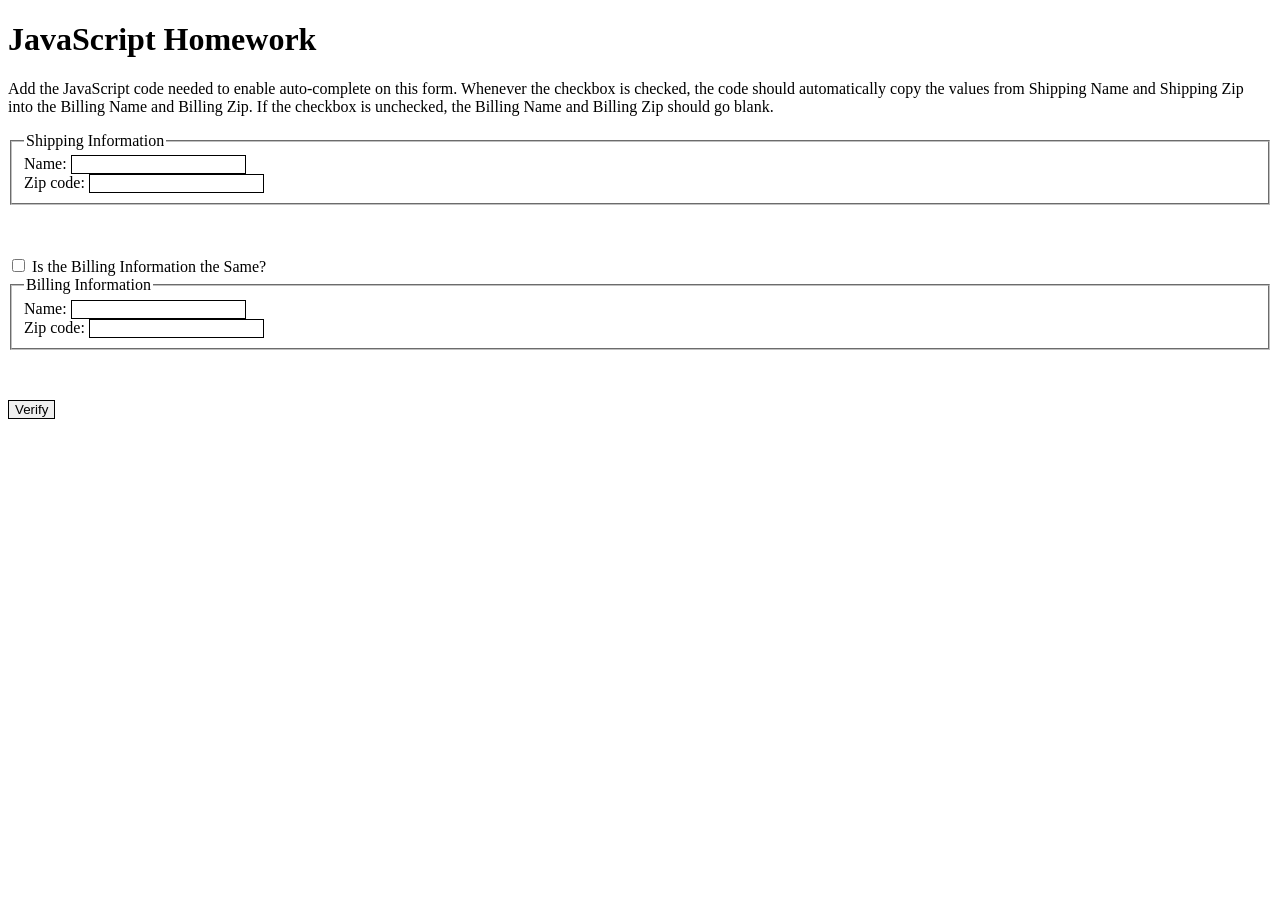
<file: javascript/week4/index.html>
<!DOCTYPE html>
<html lang="en" >
<head>
  <meta charset="UTF-8">
  <title>CodePen - JS-Form Homework</title>
  <link rel="stylesheet" href="./style.css">

</head>
<body>
<!-- partial:index.partial.html -->
<h1>JavaScript Homework</h1>
	<p>Add the JavaScript code needed to enable auto-complete on this form.  Whenever the checkbox is checked, the code should automatically copy the values from Shipping Name and Shipping Zip into the Billing Name and Billing Zip.  If the checkbox is unchecked, the Billing Name and Billing Zip should go blank.</p>

<form>
		<fieldset>
			<legend>Shipping Information</legend>
			<label for ="shippingName">Name:</label>
			<input type = "text" name = "shipName" id = "shippingName" required><br/>
			<label for = "shippingZip">Zip code:</label>
			<input type = "text" name = "shipZip" id = "shippingZip" pattern = "[0-9]{5}" required><br/>
		</fieldset>
		<input type="checkbox" id="same" name="same" onchange= "billingFunction()" />
		<label for = "same">Is the Billing Information the Same?</label>
				
		<fieldset> 
			<legend>Billing Information</legend>
			<label for ="billingName">Name:</label>
			<input type = "text" name = "billName" id = "billingName" required><br/>
			<label for = "billingZip">Zip code:</label>
			<input type = "text" name = "billZip" id = "billingZip" pattern = "[0-9]{5}" required><br/>
		</fieldset>
			<input type = "submit" value = "Verify"/>
		</form>
<!-- partial -->
  <script  src="./script.js"></script>

</body>
</html>
</file>
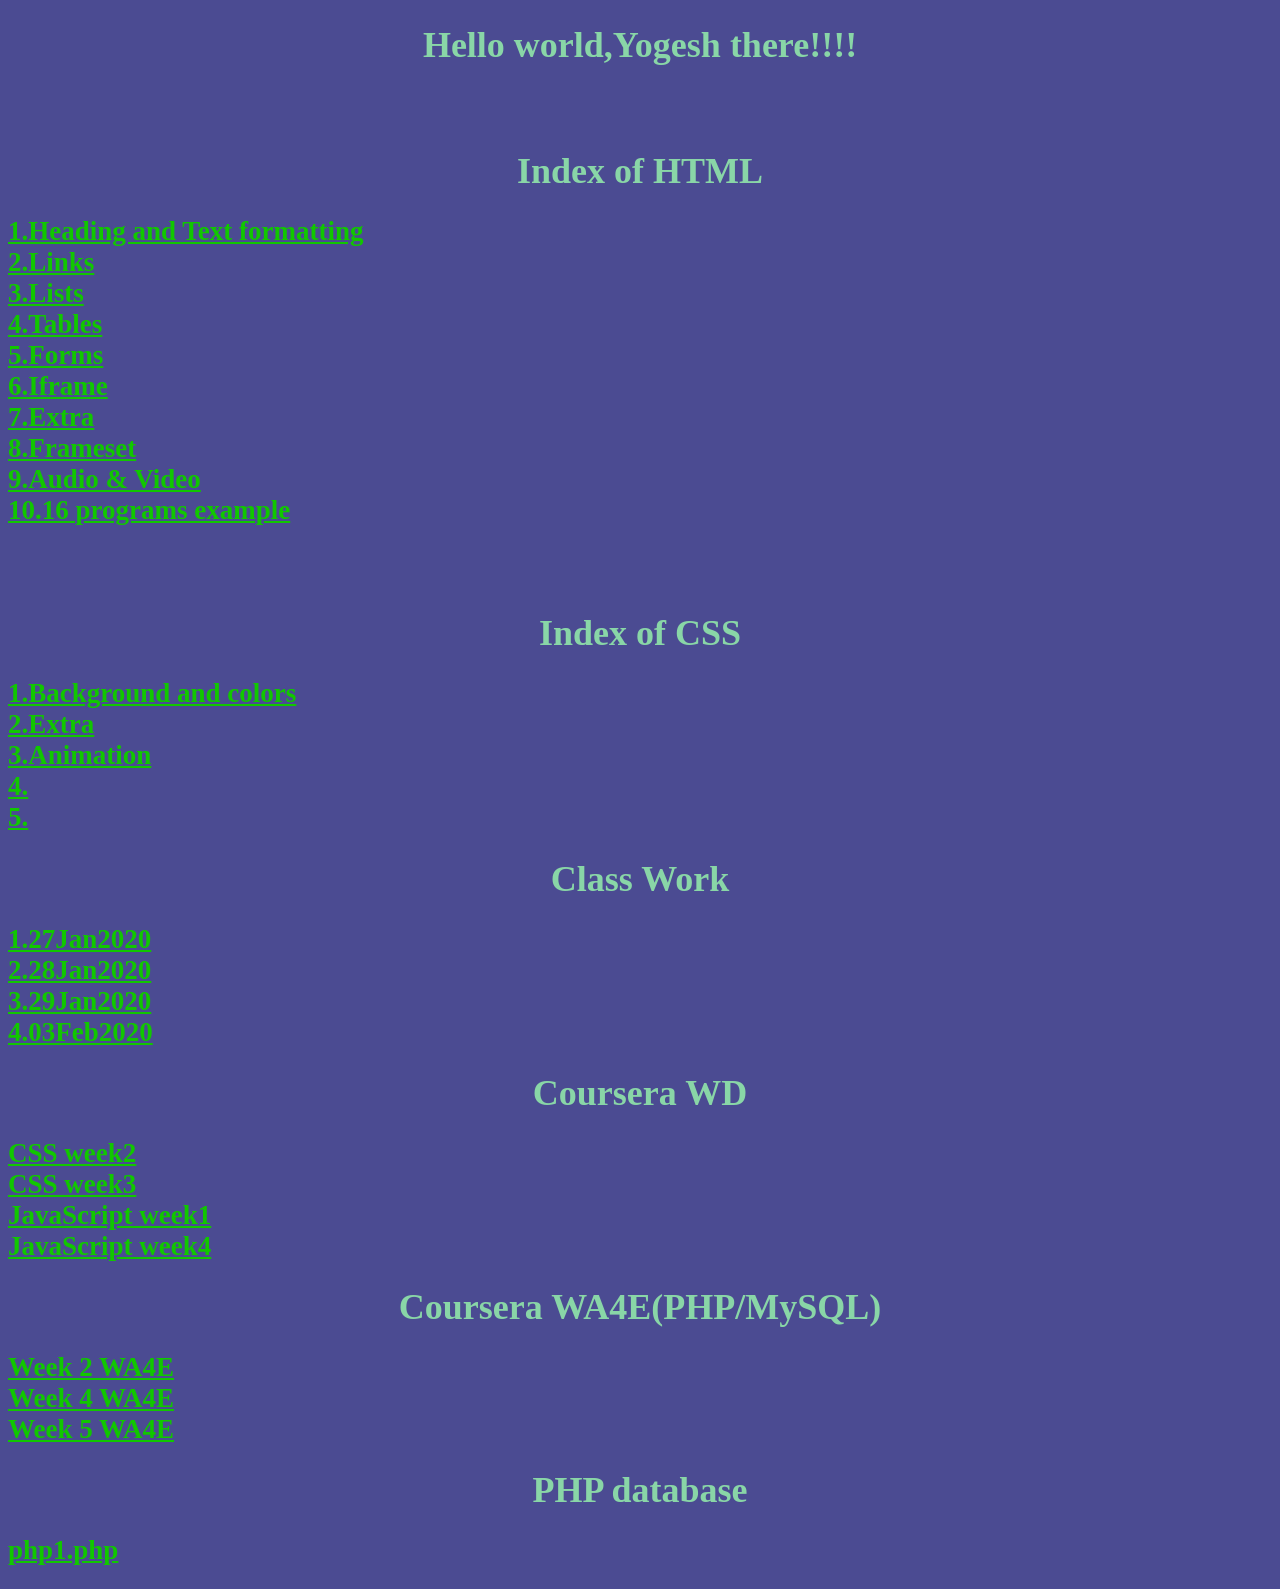
<file: index1.html>
<!DOCTYPE html>
<html xml:lang="en">
    <head>
        <title>This is first page</title>
        <link rel="stylesheet" href="./Style/index.css">
        <link rel="icon" type="image/ico" href="./Image/logo.png" />
    </head>
    <body>
            <h1 title="Made by Yogesh">Hello  world,Yogesh there!!!!<br><br><br> Index of HTML</h1>
            <h2>
                <a href="./Page/page1.html" target="_blank">1.Heading and Text formatting</a> <br>               
                <a href="./Page/page2.html" target="_blank">2.Links</a><br>
                <a href="./Page/page3.html" target="_blank">3.Lists</a><br>
                <a href="./Page/page4.html" target="_blank">4.Tables</a><br>
                <a href="./Page/page5.html" target="_blank">5.Forms</a><br>
                <a href="./Page/page6.html" target="_blank">6.Iframe</a><br>
                <a href="./Page/page7.html" target="_blank">7.Extra</a><br>
                <a href="./Page/page8.html" target="_blank">8.Frameset</a><br>
                <a href="./Page/page9.html" target="_blank">9.Audio & Video</a><br>
                <a href="./Page/page13.html" target="_blank">10.16 programs example</a><br><br><br>
			</h2>
            <h1>Index of CSS</h1>
            <h2>
				<a href="./Page/page10.html" target="_blank">1.Background and colors</a> <br>               
                <a href="./Page/page11.html" target="_blank">2.Extra</a><br>
                <a href="./Page/page12.html" target="_blank">3.Animation</a><br>
                <a href="./Page/page.html" target="_blank">4.</a><br>
                <a href="./Page/page.html" target="_blank">5.</a><br>
                
            </h2>
			<h1 id="classwork">Class Work</h1>
			<h2>
				<a href="./Page/cw1.html" target="_blank">1.27Jan2020</a> <br>
                <a href="./Page/cw2.html" target="_blank">2.28Jan2020</a> <br>
                <a href="./Page/cw3.html" target="_blank">3.29Jan2020</a> <br>
                <a href="./Page/cw4.html" target="_blank">4.03Feb2020</a> <br>
			</h2>
			<h1 id="WDcoursera">Coursera WD</h1>
			<h2>
			  <a href="./assignment-1/index.html" target="_blank">CSS week2</a><br/>
			  <a href="./assignment-1/page31.html" target="_blank">CSS week3</a><br/>
			  <a href="./javascript/index.html" target="_blank">JavaScript week1</a><br/>
			  <a href="./javascript/week4/index.html" target="_blank">JavaScript week4</a><br/>
			</h2>
			<h1 id="WA4E">Coursera WA4E(PHP/MySQL)</h1>
			<h2>
			  <a href="./wa4e/index.php" target="_blank">Week 2 WA4E</a><br/>
			  <a href="./wa4e/week4code/index.php" target="_blank">Week 4 WA4E</a><br/>
			  <a href="./wa4e.week5code/index.php" target="_blank">Week 5 WA4E</a><br/>
			</h2>
			
			
			
			
            <h1 id="php">PHP database</h1>
			<h2>
			  <a href="./Page/php1.php" target="_blank">php1.php</a><br/>
			  
			  
			</h2>
    </body>
</html>
</file>
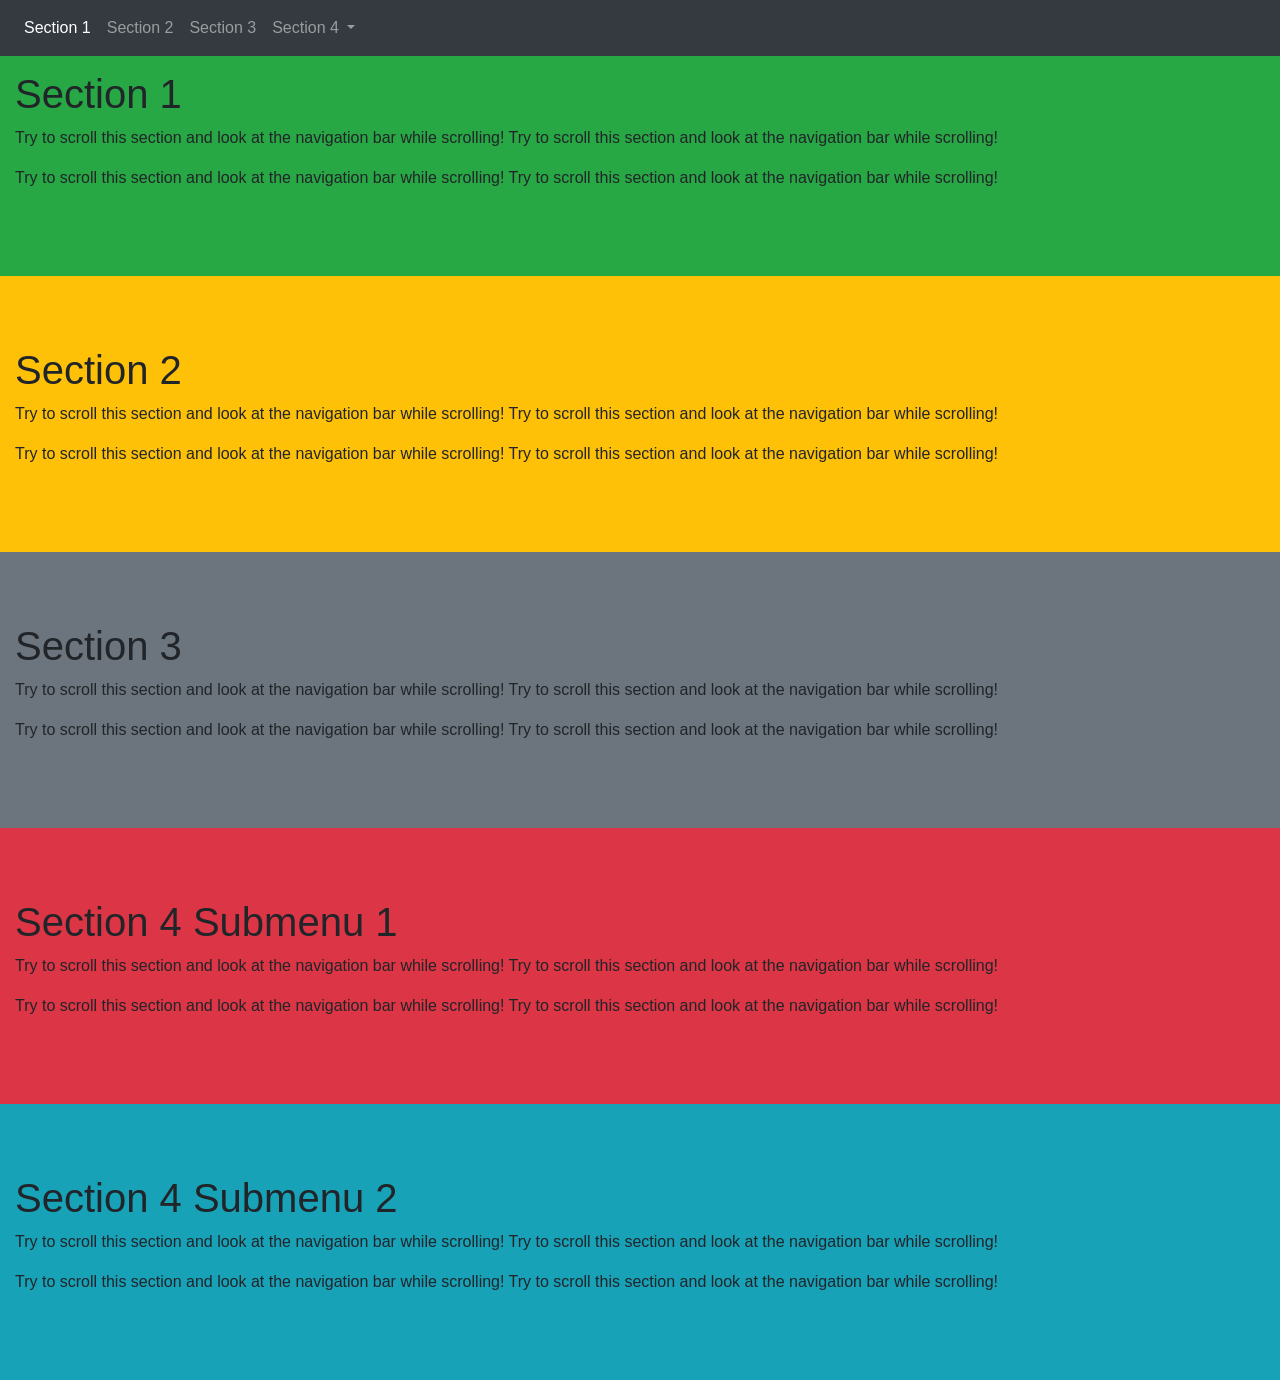
<file: temp.html>
<!DOCTYPE html>
<html lang="en">
<head>
  <title>Bootstrap Example</title>
  <meta charset="utf-8">
  <meta name="viewport" content="width=device-width, initial-scale=1">
  <link rel="stylesheet" href="https://maxcdn.bootstrapcdn.com/bootstrap/4.5.0/css/bootstrap.min.css">
  <script src="https://ajax.googleapis.com/ajax/libs/jquery/3.5.1/jquery.min.js"></script>
  <script src="https://cdnjs.cloudflare.com/ajax/libs/popper.js/1.16.0/umd/popper.min.js"></script>
  <script src="https://maxcdn.bootstrapcdn.com/bootstrap/4.5.0/js/bootstrap.min.js"></script>
  <style>
  body {
    position: relative; 
  }
  </style>
</head>
<body data-spy="scroll" data-target=".navbar" data-offset="50">

<nav class="navbar navbar-expand-sm bg-dark navbar-dark fixed-top">  
  <ul class="navbar-nav">
    <li class="nav-item">
      <a class="nav-link" href="#section1">Section 1</a>
    </li>
    <li class="nav-item">
      <a class="nav-link" href="#section2">Section 2</a>
    </li>
    <li class="nav-item">
      <a class="nav-link" href="#section3">Section 3</a>
    </li>
    <li class="nav-item dropdown">
      <a class="nav-link dropdown-toggle" href="#" id="navbardrop" data-toggle="dropdown">
        Section 4
      </a>
      <div class="dropdown-menu">
        <a class="dropdown-item" href="#section41">Link 1</a>
        <a class="dropdown-item" href="#section42">Link 2</a>
      </div>
    </li>
  </ul>
</nav>

<div id="section1" class="container-fluid bg-success" style="padding-top:70px;padding-bottom:70px">
  <h1>Section 1</h1>
  <p>Try to scroll this section and look at the navigation bar while scrolling! Try to scroll this section and look at the navigation bar while scrolling!</p>
  <p>Try to scroll this section and look at the navigation bar while scrolling! Try to scroll this section and look at the navigation bar while scrolling!</p>
</div>
<div id="section2" class="container-fluid bg-warning" style="padding-top:70px;padding-bottom:70px">
  <h1>Section 2</h1>
  <p>Try to scroll this section and look at the navigation bar while scrolling! Try to scroll this section and look at the navigation bar while scrolling!</p>
  <p>Try to scroll this section and look at the navigation bar while scrolling! Try to scroll this section and look at the navigation bar while scrolling!</p>
</div>
<div id="section3" class="container-fluid bg-secondary" style="padding-top:70px;padding-bottom:70px">
  <h1>Section 3</h1>
  <p>Try to scroll this section and look at the navigation bar while scrolling! Try to scroll this section and look at the navigation bar while scrolling!</p>
  <p>Try to scroll this section and look at the navigation bar while scrolling! Try to scroll this section and look at the navigation bar while scrolling!</p>
</div>
<div id="section41" class="container-fluid bg-danger" style="padding-top:70px;padding-bottom:70px">
  <h1>Section 4 Submenu 1</h1>
  <p>Try to scroll this section and look at the navigation bar while scrolling! Try to scroll this section and look at the navigation bar while scrolling!</p>
  <p>Try to scroll this section and look at the navigation bar while scrolling! Try to scroll this section and look at the navigation bar while scrolling!</p>
</div>
<div id="section42" class="container-fluid bg-info" style="padding-top:70px;padding-bottom:70px">
  <h1>Section 4 Submenu 2</h1>
  <p>Try to scroll this section and look at the navigation bar while scrolling! Try to scroll this section and look at the navigation bar while scrolling!</p>
  <p>Try to scroll this section and look at the navigation bar while scrolling! Try to scroll this section and look at the navigation bar while scrolling!</p>
</div>

</body>
</html>
</file>
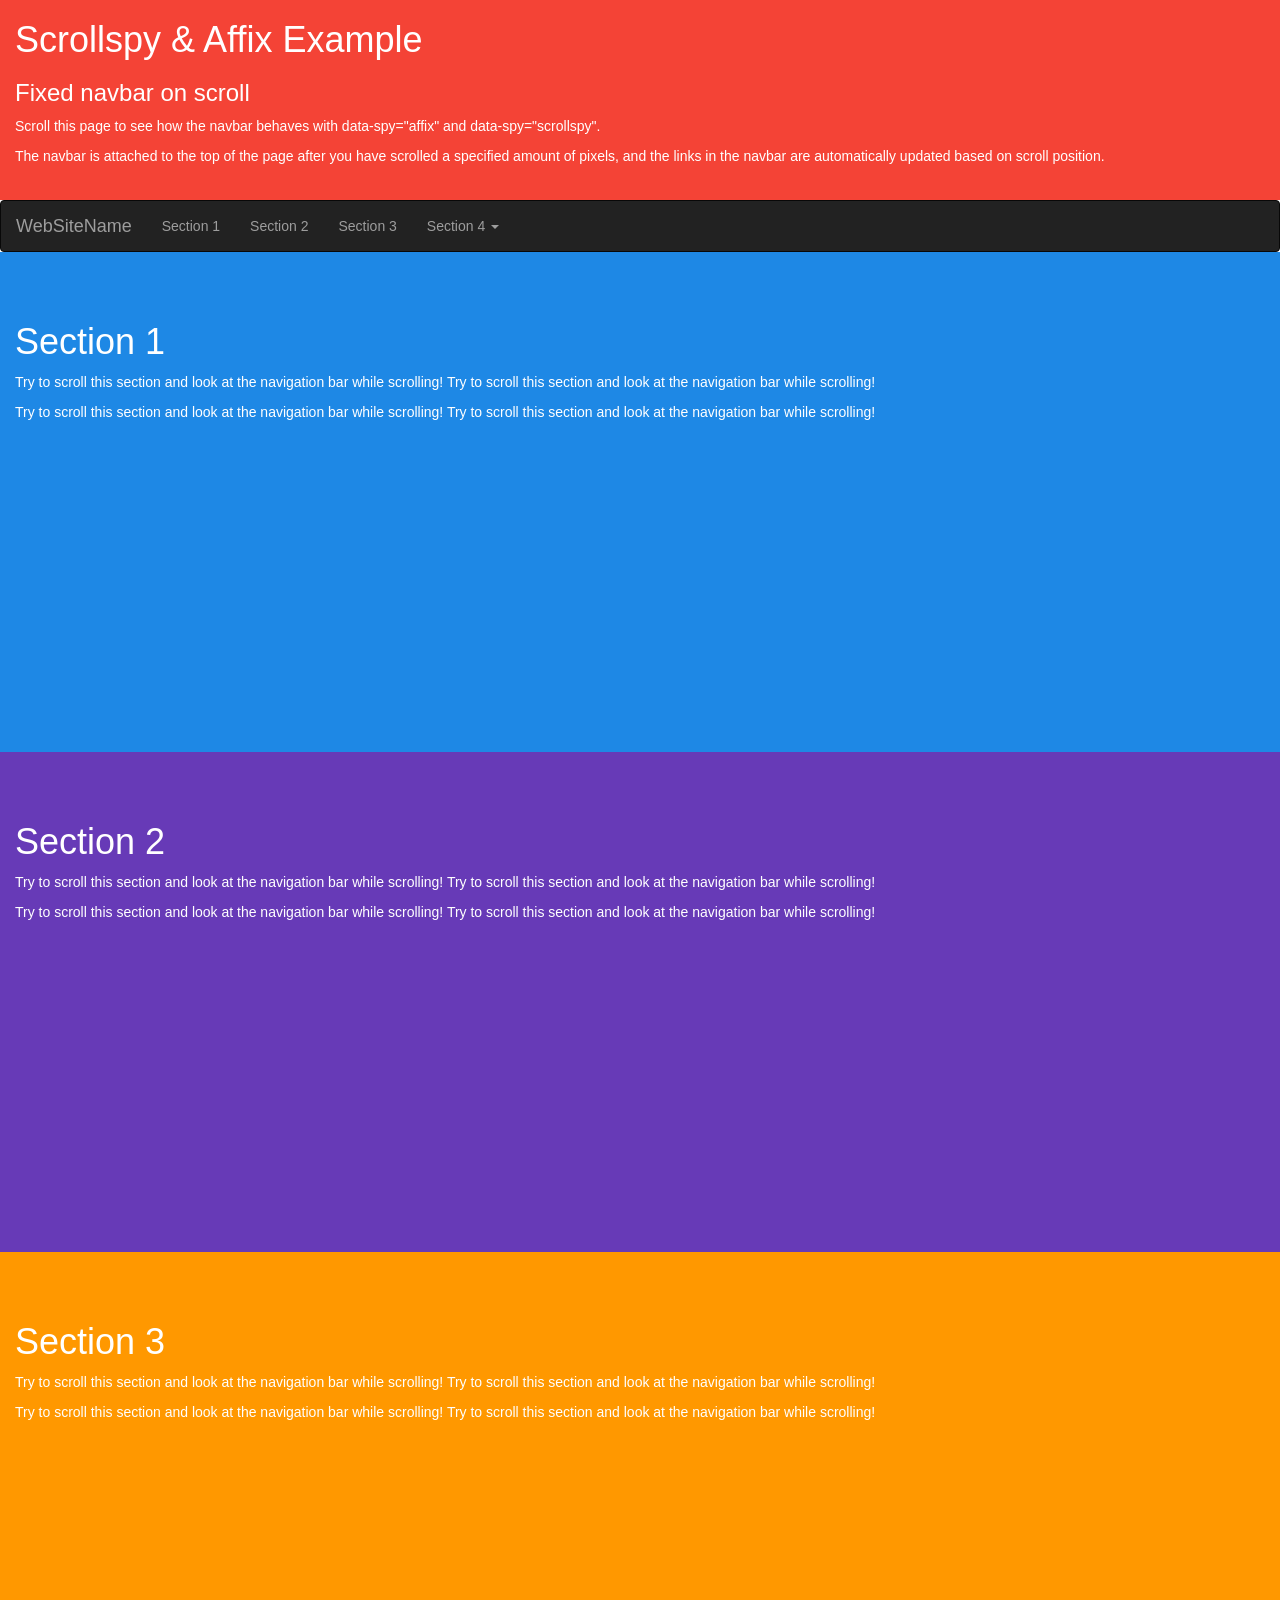
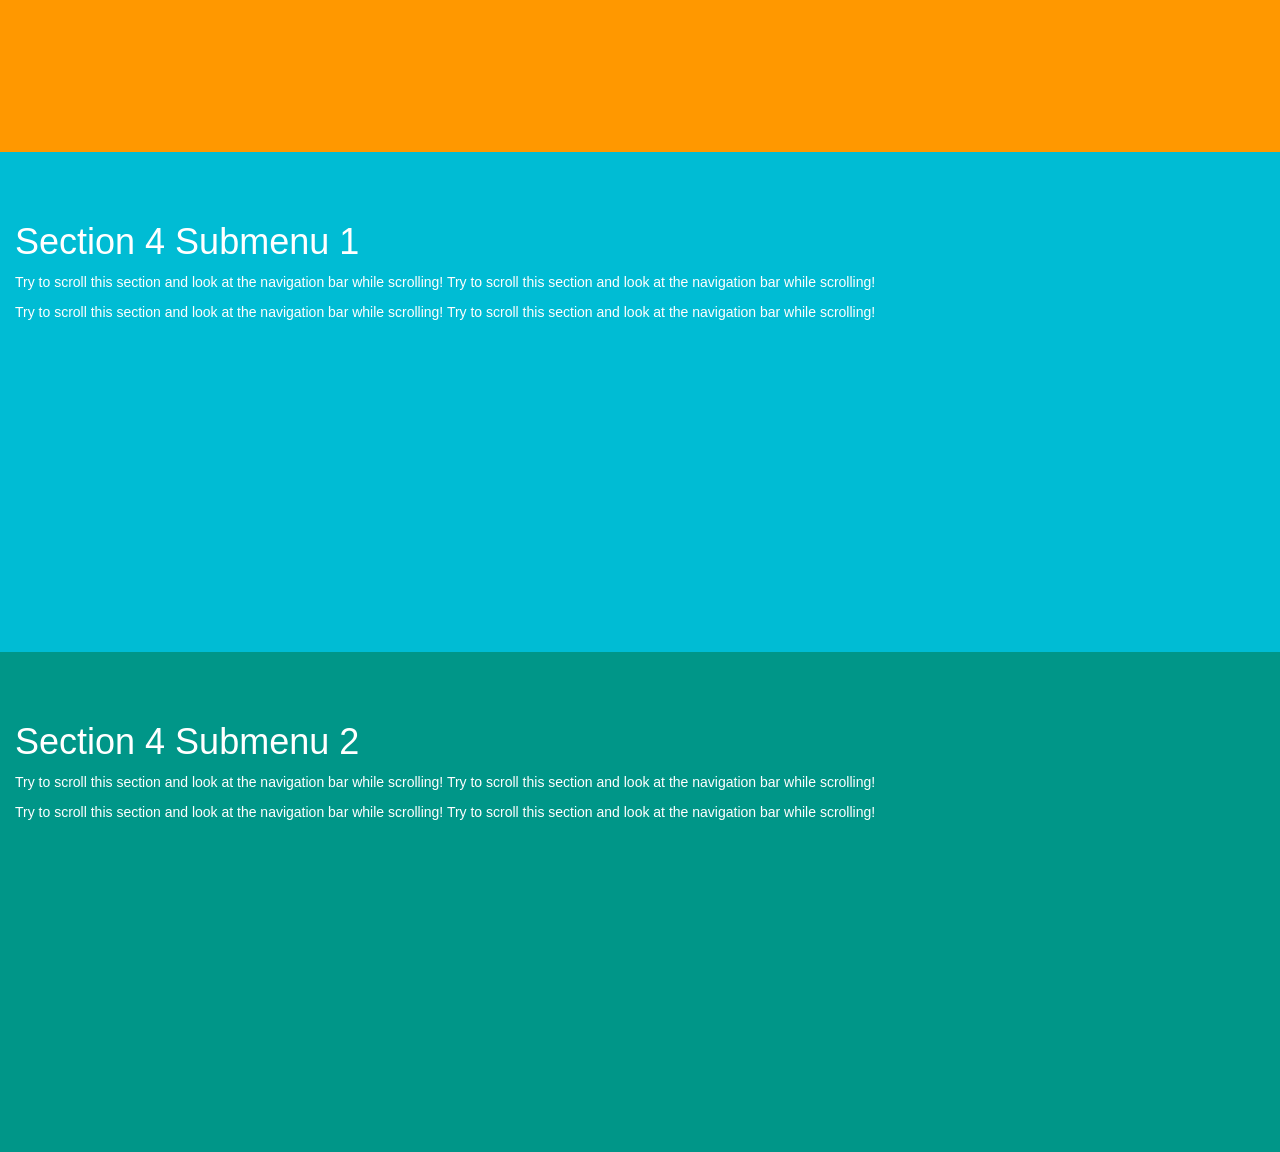
<file: temp2.html>
<!DOCTYPE html>
<html>
<head>
  <title>Bootstrap Example</title>
  <meta charset="utf-8">
  <meta name="viewport" content="width=device-width, initial-scale=1">
  <link rel="stylesheet" href="https://maxcdn.bootstrapcdn.com/bootstrap/3.4.1/css/bootstrap.min.css">
  <script src="https://ajax.googleapis.com/ajax/libs/jquery/3.5.1/jquery.min.js"></script>
  <script src="https://maxcdn.bootstrapcdn.com/bootstrap/3.4.1/js/bootstrap.min.js"></script>
  <style>
  body {
    position: relative; 
  }
  .affix {
    top:0;
    width: 100%;
    z-index: 9999 !important;
  }
  .navbar {
    margin-bottom: 0px;
  }

  .affix ~ .container-fluid {
   position: relative;
   top: 50px;
  }
  #section1 {padding-top:50px;height:500px;color: #fff; background-color: #1E88E5;}
  #section2 {padding-top:50px;height:500px;color: #fff; background-color: #673ab7;}
  #section3 {padding-top:50px;height:500px;color: #fff; background-color: #ff9800;}
  #section41 {padding-top:50px;height:500px;color: #fff; background-color: #00bcd4;}
  #section42 {padding-top:50px;height:500px;color: #fff; background-color: #009688;}
  </style>
</head>
<body data-spy="scroll" data-target=".navbar" data-offset="50">

<div class="container-fluid" style="background-color:#F44336;color:#fff;height:200px;">
  <h1>Scrollspy & Affix Example</h1>
  <h3>Fixed navbar on scroll</h3>
  <p>Scroll this page to see how the navbar behaves with data-spy="affix" and data-spy="scrollspy".</p>
  <p>The navbar is attached to the top of the page after you have scrolled a specified amount of pixels, and the links in the navbar are automatically updated based on scroll position.</p>
</div>

<nav class="navbar navbar-inverse" data-spy="affix" data-offset-top="197">
  <div class="container-fluid">
    <div class="navbar-header">
        <button type="button" class="navbar-toggle" data-toggle="collapse" data-target="#myNavbar">
          <span class="icon-bar"></span>
          <span class="icon-bar"></span>
          <span class="icon-bar"></span>                        
      </button>
      <a class="navbar-brand" href="#">WebSiteName</a>
    </div>
    <div>
      <div class="collapse navbar-collapse" id="myNavbar">
        <ul class="nav navbar-nav">
          <li><a href="#section1">Section 1</a></li>
          <li><a href="#section2">Section 2</a></li>
          <li><a href="#section3">Section 3</a></li>
          <li class="dropdown"><a class="dropdown-toggle" data-toggle="dropdown" href="#">Section 4 <span class="caret"></span></a>
            <ul class="dropdown-menu">
              <li><a href="#section41">Section 4-1</a></li>
              <li><a href="#section42">Section 4-2</a></li>
            </ul>
          </li>
        </ul>
      </div>
    </div>
  </div>
</nav>    

<div id="section1" class="container-fluid">
  <h1>Section 1</h1>
  <p>Try to scroll this section and look at the navigation bar while scrolling! Try to scroll this section and look at the navigation bar while scrolling!</p>
  <p>Try to scroll this section and look at the navigation bar while scrolling! Try to scroll this section and look at the navigation bar while scrolling!</p>
</div>
<div id="section2" class="container-fluid">
  <h1>Section 2</h1>
  <p>Try to scroll this section and look at the navigation bar while scrolling! Try to scroll this section and look at the navigation bar while scrolling!</p>
  <p>Try to scroll this section and look at the navigation bar while scrolling! Try to scroll this section and look at the navigation bar while scrolling!</p>
</div>
<div id="section3" class="container-fluid">
  <h1>Section 3</h1>
  <p>Try to scroll this section and look at the navigation bar while scrolling! Try to scroll this section and look at the navigation bar while scrolling!</p>
  <p>Try to scroll this section and look at the navigation bar while scrolling! Try to scroll this section and look at the navigation bar while scrolling!</p>
</div>
<div id="section41" class="container-fluid">
  <h1>Section 4 Submenu 1</h1>
  <p>Try to scroll this section and look at the navigation bar while scrolling! Try to scroll this section and look at the navigation bar while scrolling!</p>
  <p>Try to scroll this section and look at the navigation bar while scrolling! Try to scroll this section and look at the navigation bar while scrolling!</p>
</div>
<div id="section42" class="container-fluid">
  <h1>Section 4 Submenu 2</h1>
  <p>Try to scroll this section and look at the navigation bar while scrolling! Try to scroll this section and look at the navigation bar while scrolling!</p>
  <p>Try to scroll this section and look at the navigation bar while scrolling! Try to scroll this section and look at the navigation bar while scrolling!</p>
</div>

</body>
</html>
</file>
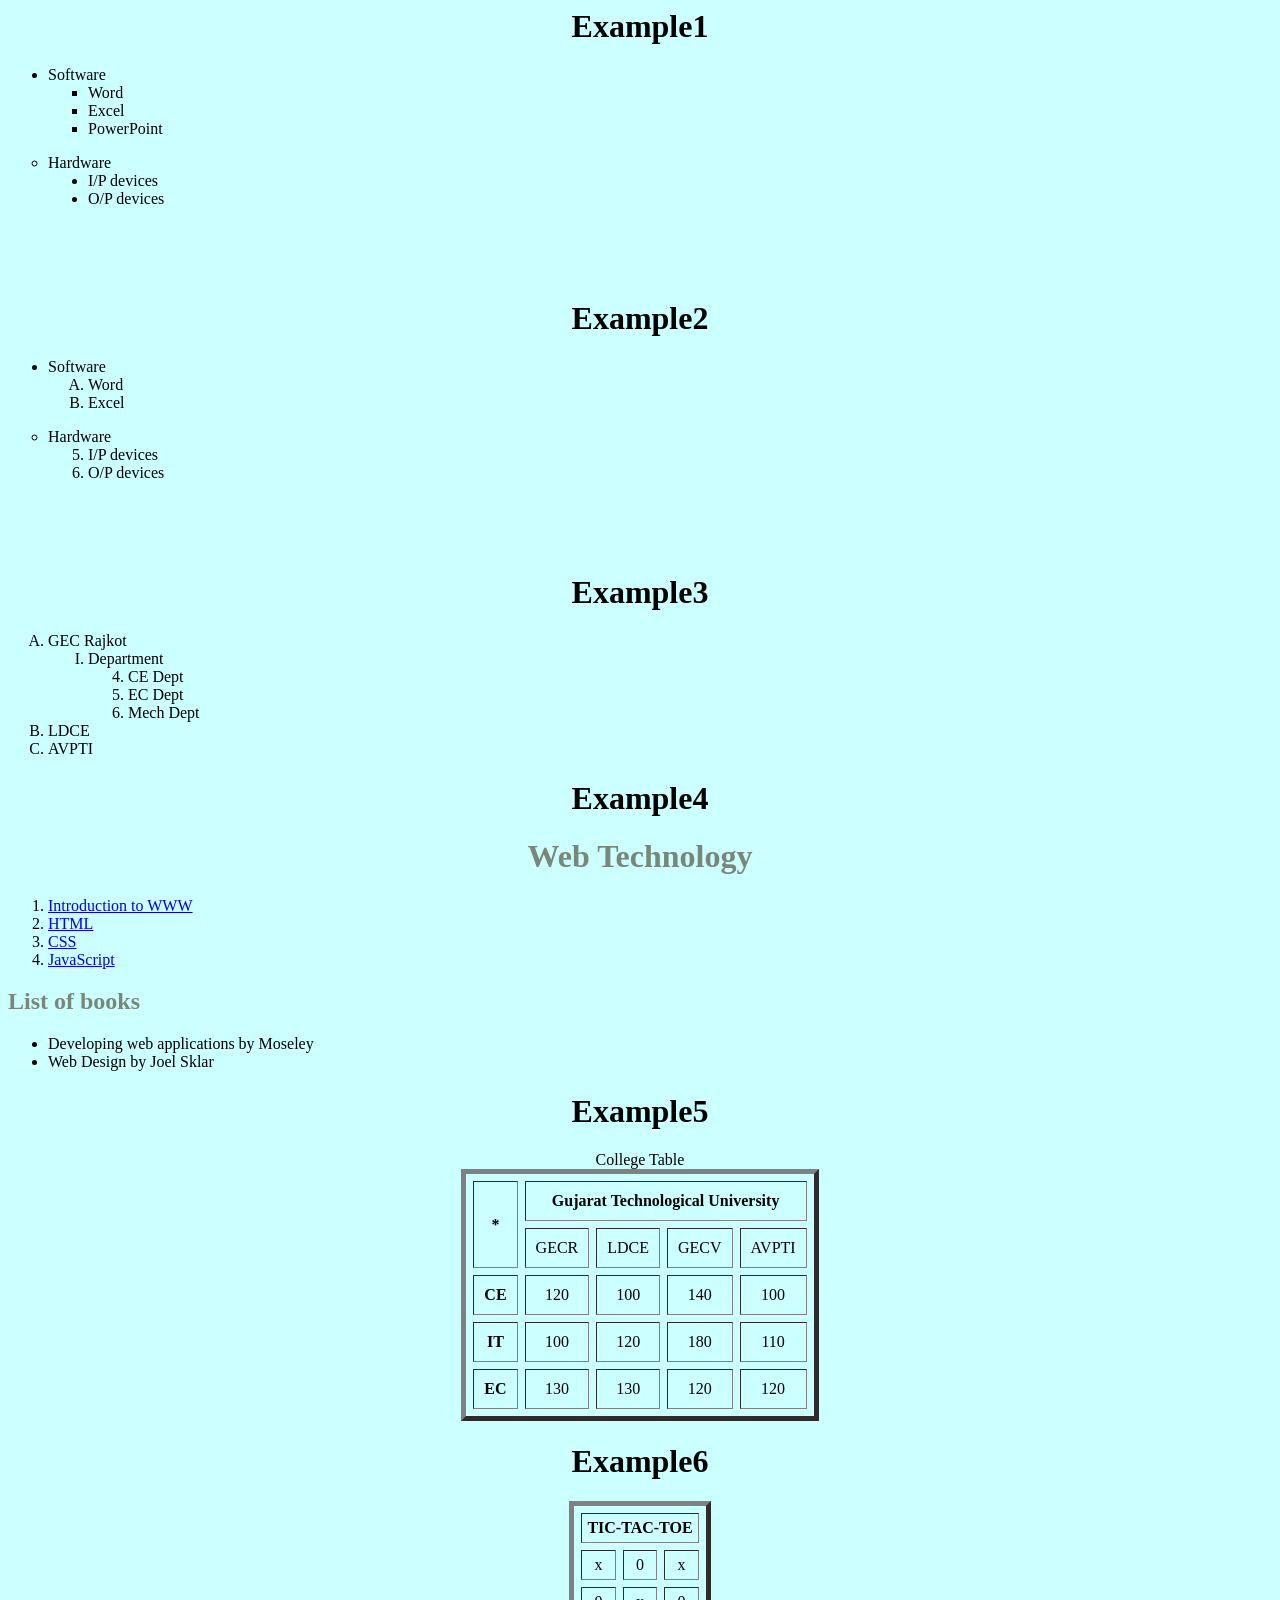
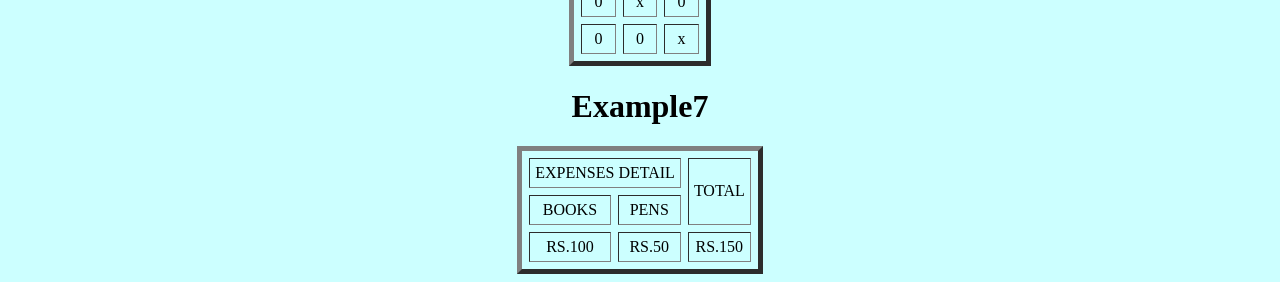
<file: Page/cw1.html>
<html>
	<head><title>Class Work1</title></head>
	<body bgcolor="#CCFFFF">
	<!--Example 1 -->
		<h1 align="center">Example1</h1>
		<ul type="disc">
			<li>Software</li>
			<ul type="square">
				<li>Word</li>
				<li>Excel</li>
				<li>PowerPoint</li>
			</ul>
		</ul>
		<ul type="circle">
			<li>Hardware</li>
			<ul type="disc">
				<li>I/P devices</li>
				<li>O/P devices</li>
			</ul>
		</ul><br/><br/><br/>
		
		<!--Example 2 -->
		<h1 align="center">Example2</h1>
		<ul type="disc">
			<li>Software</li>
			<ol type="A">
				<li>Word</li>
				<li>Excel</li>
			</ol>
		</ul>
		<ul type="circle">
			<li>Hardware</li>
			<ol type="1" start="5">
				<li>I/P devices</li>
				<li>O/P devices</li>
			</ol>
		</ul><br/><br/><br/>
		
		<!--Example 3 -->
		<h1 align="center">Example3</h1>
		<ol type="A">
			<li>GEC Rajkot</li>
			<ol type="I">
				<li>Department</li>
				<ol type="1" start="4">
					<li>CE Dept</li>
					<li>EC Dept</li>
					<li>Mech Dept</li>
				</ol>
			</ol>
			<li>LDCE</li>
			<li>AVPTI</li>
		</ol>
		
		
		<!--Example 4 -->
		<h1 align="center">Example4</h1>
		<h1 style="color:#788778; text-align:center;" >Web Technology</h1>
		<ol type="1">
		<li><a href="index.html">Introduction to WWW</a></li>
		<li><a href="index.html">HTML</a></li>
		<li><a href="index.html">CSS</a></li>
		<li><a href="index.html">JavaScript</a></li>
		</ol>
		<h2 style="color:#788778;">List of books</h2>
		<ul type="disc">
		<li>Developing web applications by Moseley</li>
		<li>Web Design by Joel Sklar</li>
		</ul>
		
		<!--Example 5 -->
		<h1 align="center">Example5</h1>
		<center>
		<caption >College Table</caption>
		<table border="5px" cellspacing="7px" cellpadding="10px">
			<tr>
				<th rowspan="2">*</th>
				<th colspan="4">Gujarat Technological University</th>
			</tr>	
			<tr>
				<td title="Government Engineering College Rajkot">GECR</td><td>LDCE</td><td>GECV</td><td>AVPTI</td>
			</tr>
			<tr align="center">
				<td><b>CE</b></td><td>120</td><td>100</td><td>140</td><td>100</td>
			</tr>
			<tr align="center">
				<td><b>IT</b></td><td>100</td><td>120</td><td>180</td><td>110</td>
			</tr>
			<tr align="center">
				<td><b>EC</b></td><td>130</td><td>130</td><td>120</td><td>120</td>
			</tr>
		</table>
		
		<!--Example 6 -->
		<h1 align="center">Example6</h1>
		<center>
		<table border="5px" cellspacing="7px" cellpadding="5px">
			<tr align="center">
				<th colspan="3">TIC-TAC-TOE</th>
			</tr>
			<tr align="center">
				<td>x</td><td>0</td><td>x</td>
			</tr>
			<tr align="center">
				<td>0</td><td>x</td><td>0</td>
			</tr>
			<tr align="center">
				<td>0</td><td>0</td><td>x</td>
			</tr>
		</table>
		</center>
		
		<!--Example 7 -->
		<h1 align="center">Example7</h1>
		<center>
		<table border="5px" cellspacing="7px" cellpadding="5px">
			<tr align="center"> 
				<td colspan="2">EXPENSES DETAIL</td>
				<td rowspan="2">TOTAL</td></td>
			</tr>
			<tr align="center">
				<td>BOOKS</td>
				<td>PENS</td>
			</tr>
			<tr align="center">
				<td>RS.100</td>
				<td>RS.50</td>
				<td>RS.150</td>
			</tr>
		</table>
		</center>
		
	</body>
</html>
</file>
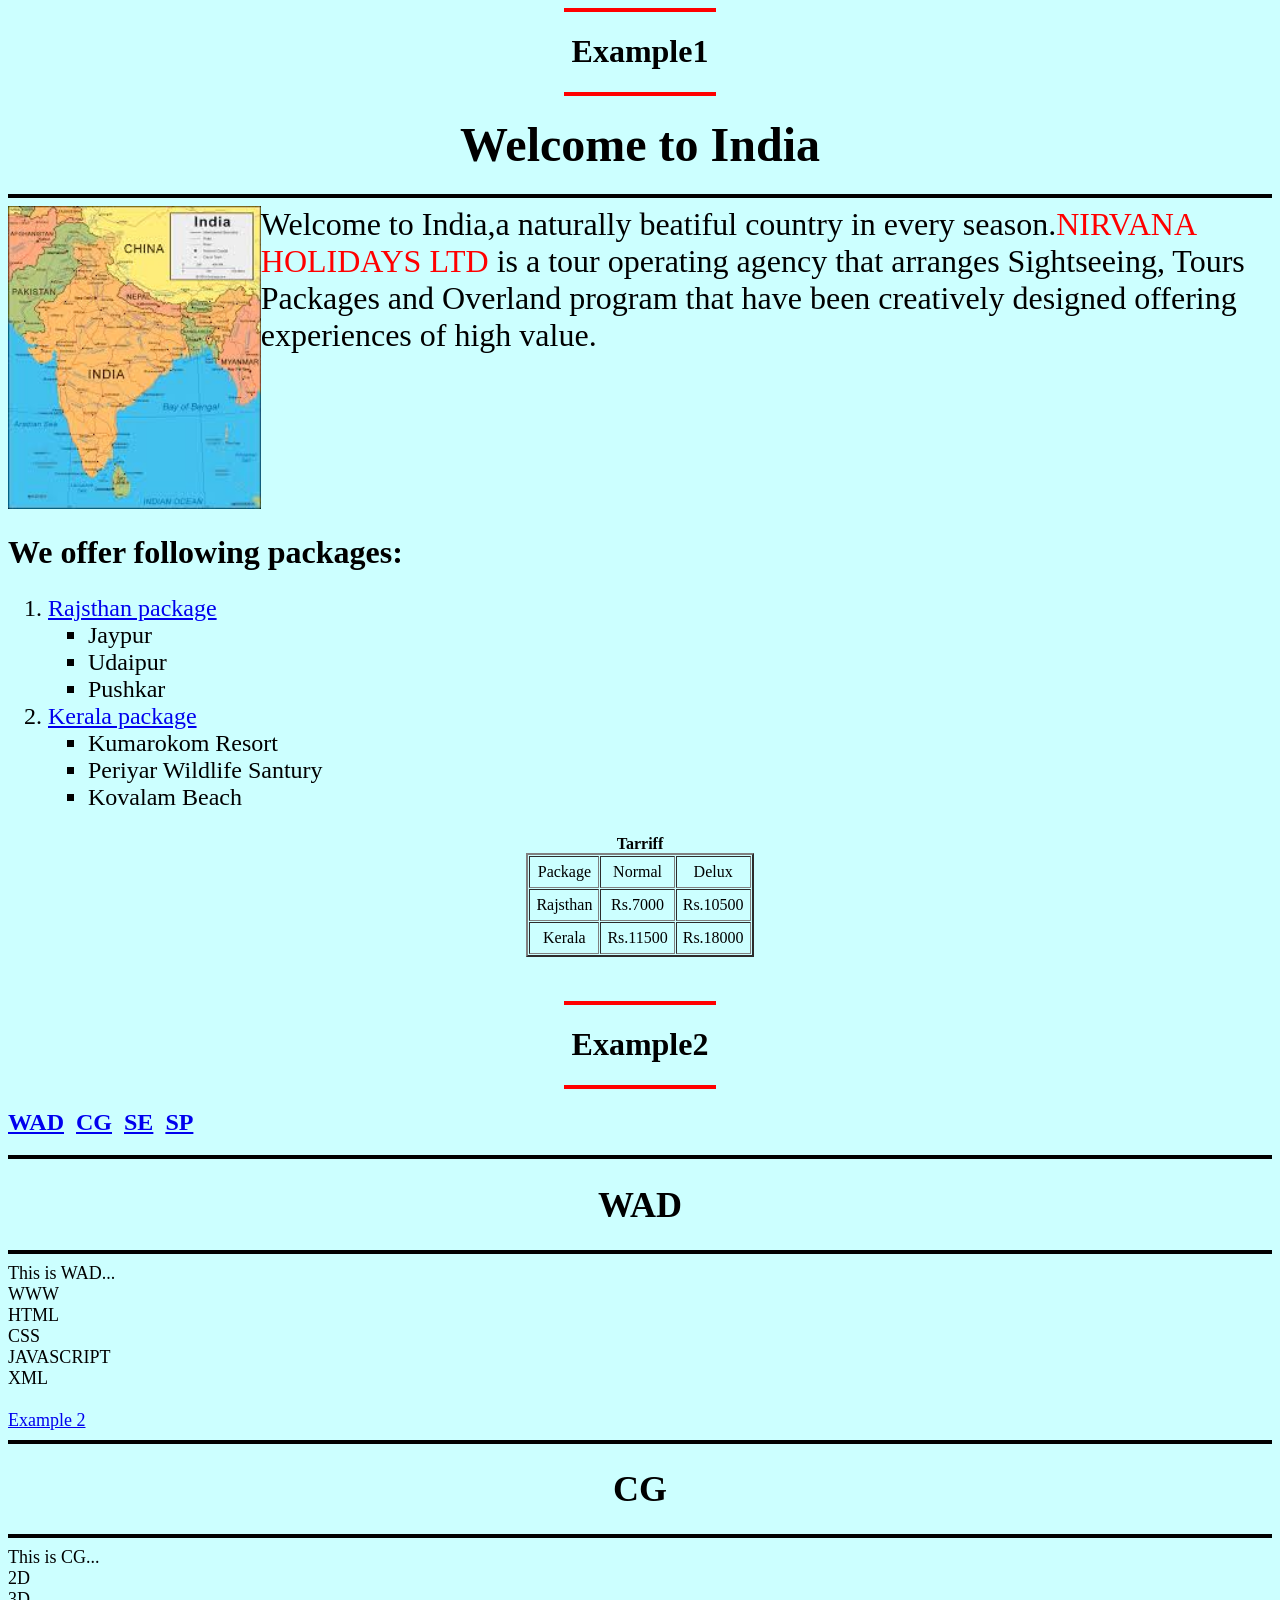
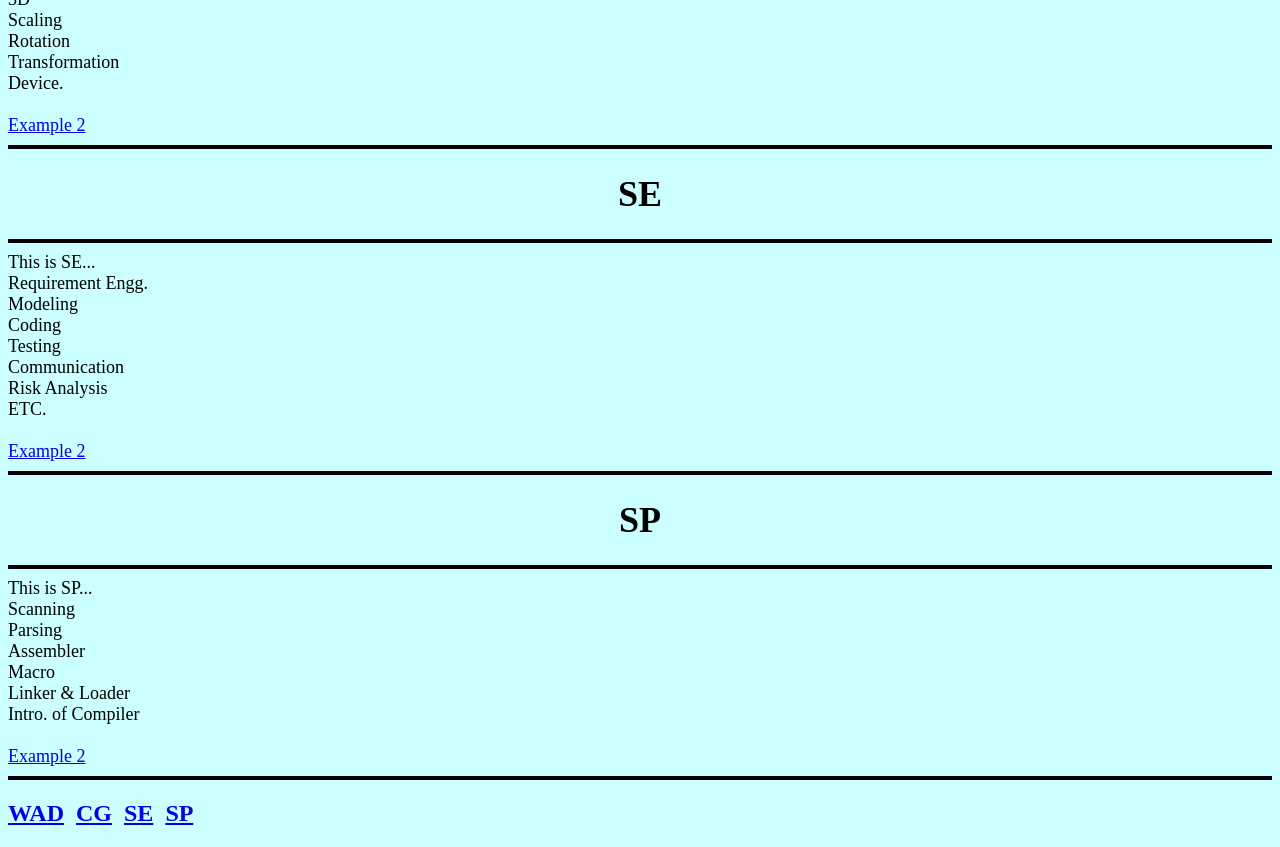
<file: Page/cw2.html>
<!DOCTYPE  html>
<html>
	<head><title>Class Work 28 Jan</title>
	<link rel = "shortcut icon" type = "image/png" href = "../Image/logo.png"/>
	</head>
	
	<body bgcolor="#CCFFFF">
	    <!-- this is example 2 below.....-->
		<hr color="red" width="150px" size="4px"/>
		<h1 align="center" id="ex1">Example1</h1>
		<hr color="red" width="150px" size="4px"/>
		<h1 align="center"><font size="7px" >Welcome to India</font></h1>
		<hr color="black"  size="4px"/>
		
		<image src="../Image/map_india.jpg" align="left"  height="40%" width="20%" alt="India map" title="Map of India">
		<font size="6px" >
		Welcome to India,a naturally beatiful country in every season.<font color="red">NIRVANA HOLIDAYS LTD</font> is a tour operating 	agency that arranges Sightseeing, Tours Packages and Overland program that have been creatively designed offering experiences of high value.
		</font><br/><br/><br/><br/><br/><br/><br/><br/><br/><br/><br/>
		
		<b><font size="6px">We offer following packages:</font></b>
		<font size="5px"> 
			<ol >
				<li><a href="#">Rajsthan package</a></li>
				<ul type="square">
					<li>Jaypur</li>
					<li>Udaipur</li>
					<li>Pushkar</li>
				</ul>
				<li><a href="#">Kerala package</a></li>
				<ul type="square">
					<li>Kumarokom Resort</li>
					<li>Periyar Wildlife Santury</li>
					<li>Kovalam Beach</li>
				</ul>
			</ol>
		</font>
		<center>
			<caption><b>Tarriff</b></caption>
			<table border="2px" cellspacing="1px" cellpadding="6px">
				<tr align="center">
					<td>Package</td><td>Normal</td><td>Delux</td>
				</tr>
				<tr align="center">
					<td>Rajsthan</td><td>Rs.7000</td><td>Rs.10500</td>
				</tr>
				<tr align="center">
					<td>Kerala</td><td>Rs.11500</td><td>Rs.18000</td>
				</tr>
			</table>
		</center><br/><br/>
		
		<!-- this is example 2 below.....-->
		
		<hr color="red" width="150px" size="4px"/>
		<h1 align="center" id="ex2">Example2</h1>
		<hr color="red" width="150px" size="4px"/>
		
		<h2>
			<a href="#wad">WAD</a>&nbsp; <a href="#cg">CG</a> &nbsp;<a href="#se">SE</a> &nbsp;<a href="#sp">SP</a>
		</h2>
		<font size="4px">
			<hr size="4px" color="black"/>
			<h1 align="center" id="wad">WAD</h1>
			<hr size="4px" color="black"/>
				This is WAD...<br/>
				WWW<br/>
				HTML<br/>
				CSS<br/>
				JAVASCRIPT<br/>
				XML<br/><br/>
			<a href="#ex2">Example 2</a>
			<hr size="4px" color="black"/>	
		
			<h1 align="center" id="cg">CG</h1>
			<hr size="4px" color="black"/>
				This is CG...<br/>
				2D<br/>
				3D<br/>
				Scaling<br/>
				Rotation<br/>
				Transformation<br/>
				Device.<br/><br/>
			<a href="#ex2">Example 2</a>
			<hr size="4px" color="black"/>
			
			<h1 align="center" id="se">SE</h1>
			<hr size="4px" color="black"/>
				This is SE...<br/>
				Requirement Engg.<br/>
				Modeling<br/>
				Coding<br/>
				Testing<br/>
				Communication<br/>
				Risk Analysis<br/>
				ETC.<br/><br/>
			<a href="#ex2">Example 2</a>
			<hr size="4px" color="black"/>
			
			<h1 align="center" id="sp">SP</h1>
			<hr size="4px" color="black"/>
				This is SP...<br/>
				Scanning<br/>
				Parsing<br/>
				Assembler<br/>
				Macro<br/>
				Linker & Loader<br/>
				Intro. of Compiler<br/><br/>
			<a href="#ex2">Example 2</a>
			<hr size="4px" color="black"/>
		</font>
		<h2>
			<a href="#wad">WAD</a>&nbsp; <a href="#cg">CG</a> &nbsp;<a href="#se">SE</a> &nbsp;<a href="#sp">SP</a>
		</h2>
		
	</body>
</html>
</file>
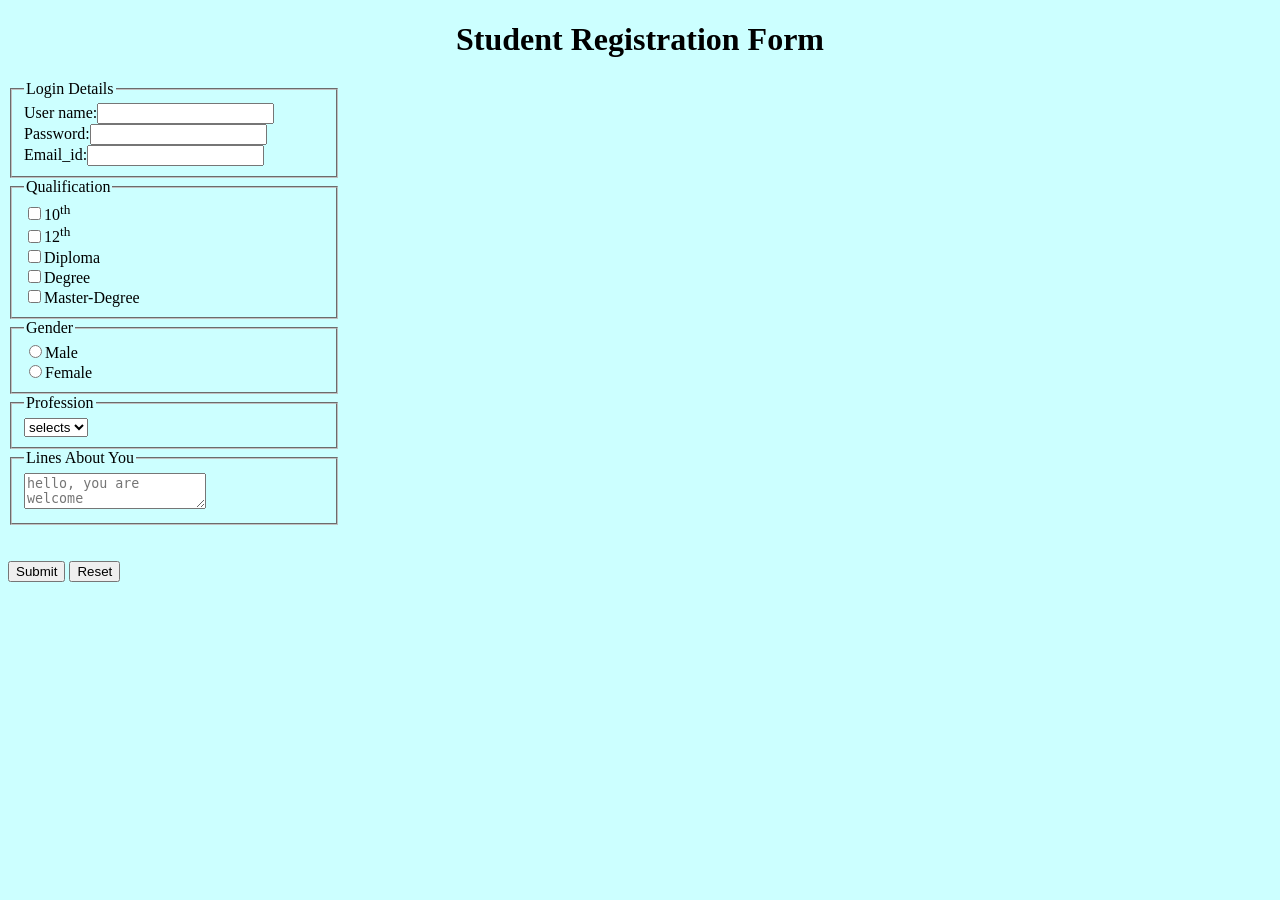
<file: Page/cw3.html>
<!DOCTYPE html>
<html>
	<head><title>Class Work 29 Jan</title></head>
	<body bgcolor="#CCFFFF">
		<h1 align="center">Student Registration Form</h1>
		<form name="st_reg_form" method="POST">
			<fieldset style="width:300px;">
				<legend>Login Details</legend>
				User name:<input type="text" name="txt_name"/>
				Password:<input type="password" name="txt_passwd"/>
				Email_id:<input type="text" name="txt_mail"/>
			</fieldset>
			
			<fieldset style="width:300px;">
				<legend>Qualification</legend>
				<input type="checkbox" name="check_10"/>10<sup>th</sup><br/>
				<input type="checkbox" name="check_12"/>12<sup>th</sup><br/>
				<input type="checkbox" name="check_diplo"/>Diploma<br/>
				<input type="checkbox" name="check_degree"/>Degree<br/>
				<input type="checkbox" name="check_master"/>Master-Degree<br/>
			</fieldset>
			
			<fieldset style="width:300px;">
				<legend>Gender</legend>
				<input type="radio" name="radio_gen" value="radio_m"/>Male<br/>
				<input type="radio" name="radio_gen"/>Female<br/>
			</fieldset>

			<fieldset style="width:300px;">
				<legend>Profession</legend>
				<select name="select_prof">
					<option>selects</option>
				</select>
			</fieldset>
			
			<fieldset style="width:300px;">
				<legend>Lines About You</legend>
				<textarea name="txt_area_you" placeholder="hello, you are welcome"></textarea>
			</fieldset><br/><br/>

			<button type="submit" name="submit">Submit</button>
			<button type="reset" name="reset">Reset</button>
		</form>
		
	</body>
</html>
</file>
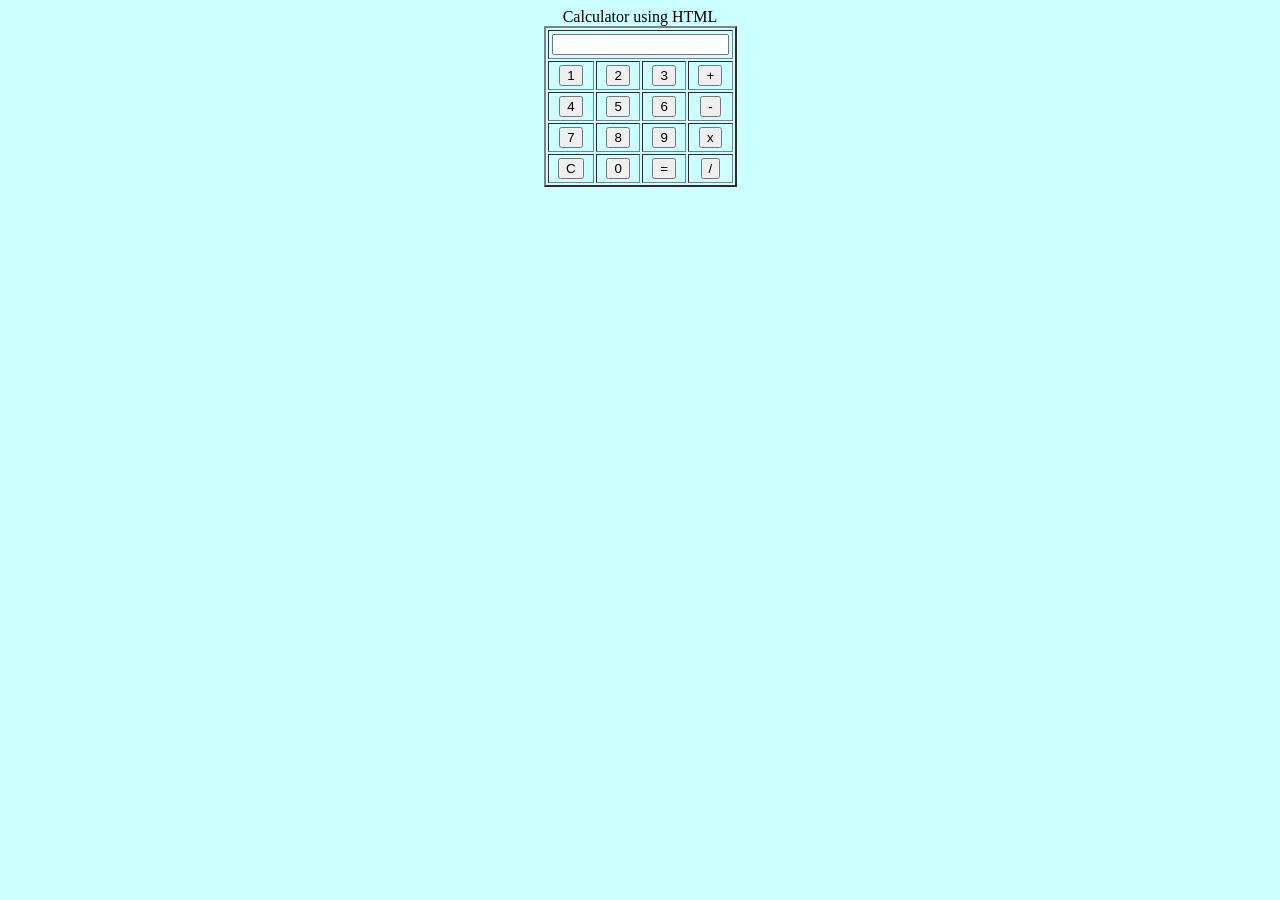
<file: Page/cw4.html>
<!DOCTYPE html>
<!--html file-->
<html>
	<head>
	<title>Class Work 3 Feb</title>
	<link rel="icon" type="image/jpg" href="../Image/rnbw1.jpg">
	</head>
	<body bgcolor="#CCFFFF">
		<form method="POST" name="calc"><center>
			<table border="2px" cellpadding="3px" cellpadding="4px">
			<caption>Calculator using HTML</caption>
				<tr align="center">
					<td colspan="4"><input type="text" name="text1" value=""/></td>
				</tr>
				<tr align="center">
					<td><input type="button" name="btn1" value="1" onclick="calc.text1.value+='1'"></td>
					<td><input type="button" name="btn2" value="2" onclick="calc.text1.value+='2'"></td>
					<td><input type="button" name="btn3" value="3" onclick="calc.text1.value+='3'"></td>
					<td><input type="button" name="btn+" value="+" onclick="calc.text1.value+='+'"></td>
				</tr>
				
				<tr align="center">
					<td><input type="button" name="btn4" value="4" onclick="calc.text1.value+='4'"></td>
					<td><input type="button" name="btn5" value="5" onclick="calc.text1.value+='5'"></td>
					<td><input type="button" name="btn6" value="6" onclick="calc.text1.value+='6'"></td>
					<td><input type="button" name="btn-" value="-" onclick="calc.text1.value+='-'"></td>
				</tr>
				
				<tr align="center">
					<td><input type="button" name="btn7" value="7" onclick="calc.text1.value+='7'"></td>
					<td><input type="button" name="btn8" value="8" onclick="calc.text1.value+='8'"></td>
					<td><input type="button" name="btn9" value="9" onclick="calc.text1.value+='9'"></td>
					<td><input type="button" name="btnx" value="x" onclick="calc.text1.value+='*'"></td>
				</tr>
				
				<tr align="center">
					<td><input type="button" name="btnc" value="C" onclick="calc.text1.value=''"></td>
					<td><input type="button" name="btn0" value="0" onclick="calc.text1.value+='0'"></td>
					<td><input type="button" name="btn=" value="=" onclick="calc.text1.value=eval(calc.text1.value)"></td>
					<td><input type="button" name="btn/" value="/" onclick="calc.text1.value+='/'"></td>
				</tr>
			</table></center>
		</form>
		
	</body>
</html>
</file>
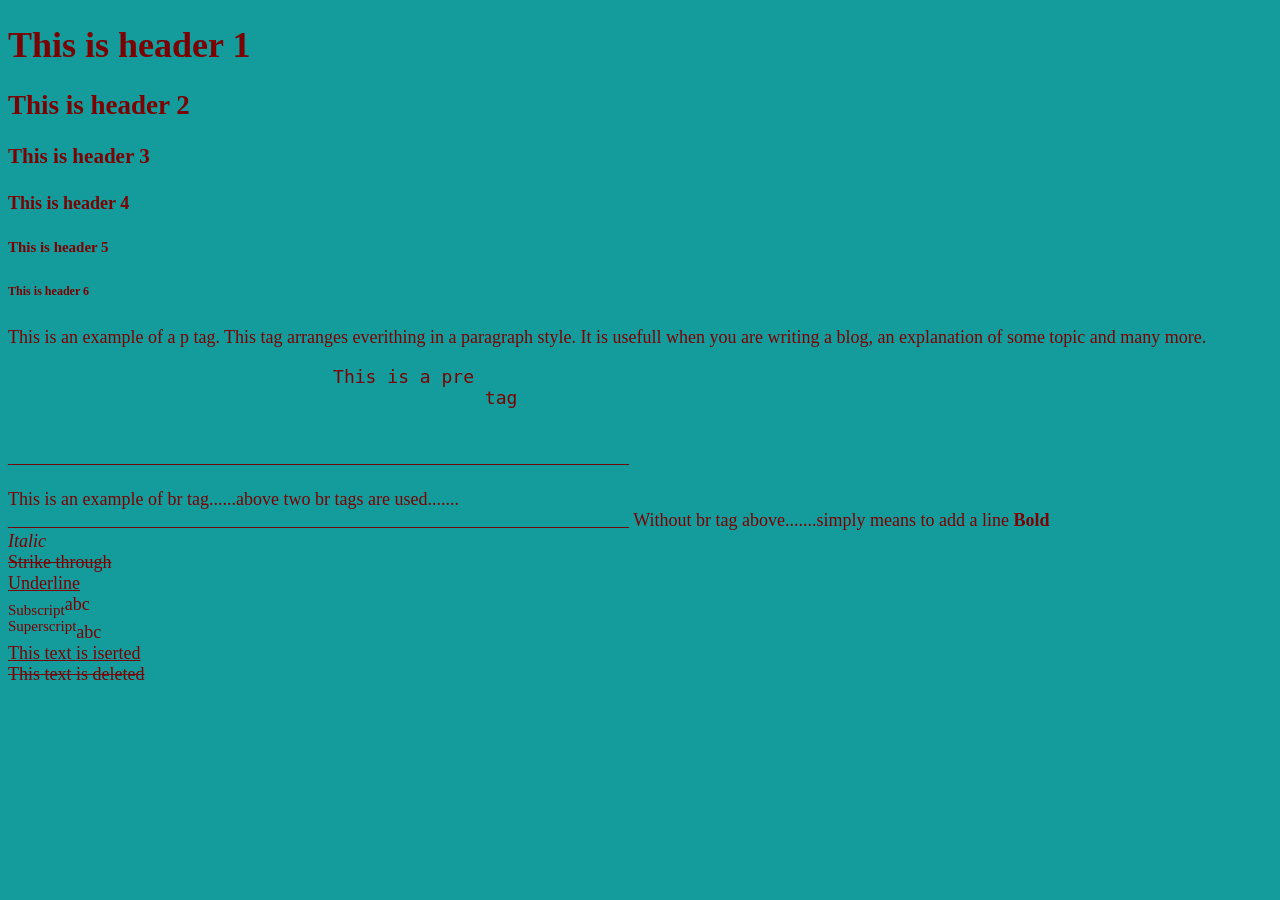
<file: Page/page1.html>
<!DOCTYPE html>
<html>
    <head>
        <title>Heading and text formatting</title>
        <style>
            body{
                color:rgb(122, 2, 2);
                background: #149c9c;
                font-size: 18px;
            }
        </style>
    </head>
    <body>
        <h1>This is header 1</h1>
        <h2>This is header 2</h2>
        <h3>This is header 3</h3>
        <h4>This is header 4</h4>
        <h5>This is header 5</h5>
        <h6>This is header 6</h6>
        <p>
                   This is an example of a p tag. This tag arranges everithing in a paragraph style. It is usefull when you are writing a blog, an explanation of some topic and many more.
        </p> 
        <pre>
                              This is a pre 
                                            tag
        </pre>
        _____________________________________________________________________ <br><br>
        This is an example of br tag......above two br tags are used....... <br>   
        _____________________________________________________________________
        Without br tag above.......simply means to add a line
        <b>Bold</b><br>
        <i>Italic</i><br>
        <s>Strike through</s><br>
        <u>Underline</u><br>
        <sub>Subscript</sub>abc <br>
        <sup>Superscript</sup>abc <br>
        <ins>This text is iserted</ins> <br>
        <del>This text is deleted</del> <br>


        <br>
        
    </body>
</html>
</file>
<file: javascript/week4/style.css>
input{
			border:1px solid black;
		}
input:focus{
			background-color: #E6E6E6;
		}
fieldset{
			margin-bottom: 4%;
		}
</file>
<file: Style/index.css>
body{
    color: #89d6a7;
    background:#4b4b92;
    font-size:18px;
}
a{
     color:#11c700;
}
h1{
    text-align: center;
}
</file>
